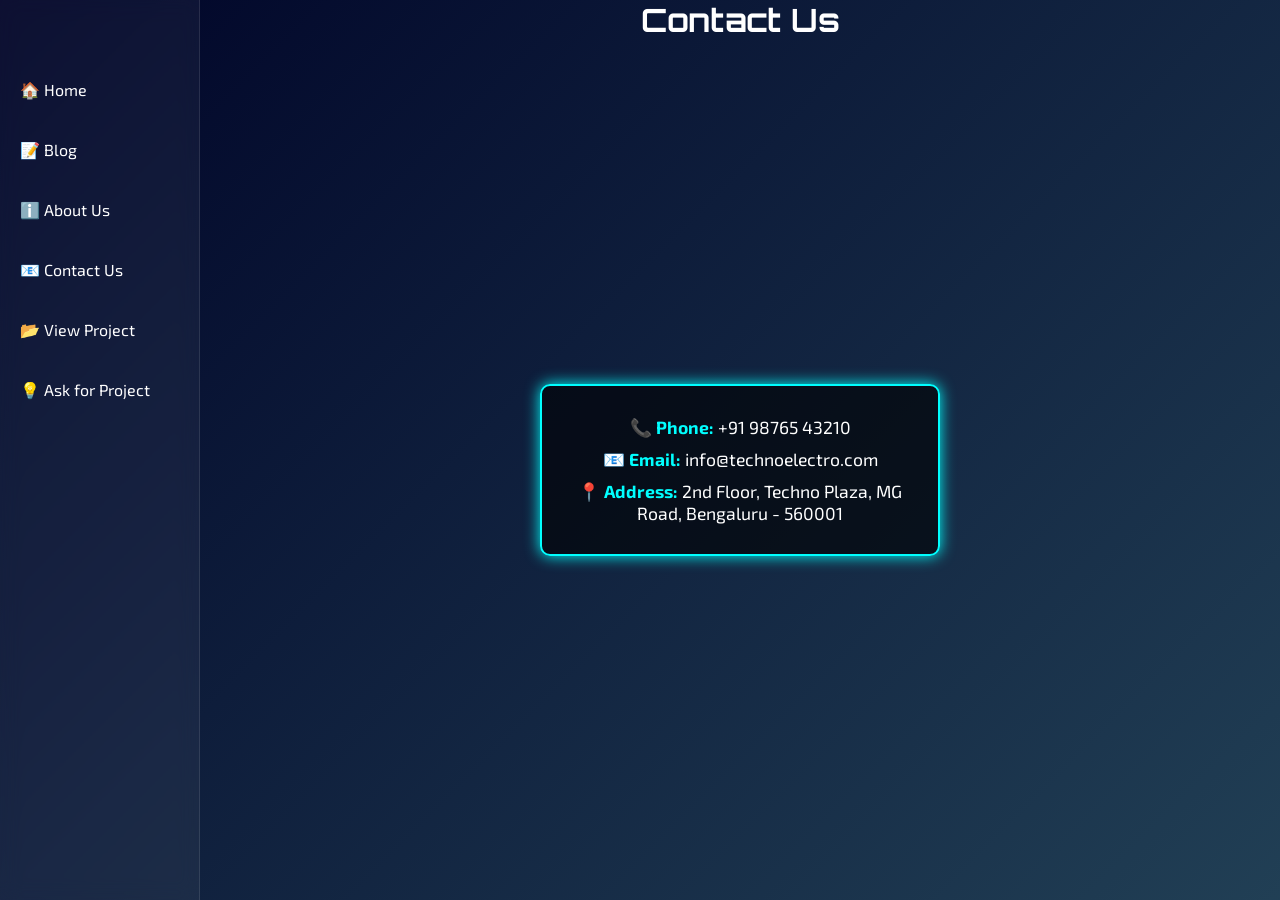
<file: contact.html>
<!DOCTYPE html>
<html lang="en">
<head>
  <meta charset="UTF-8">
  <meta name="viewport" content="width=device-width, initial-scale=1.0">
  <title>Contact Us</title>
  <link rel="stylesheet" href="style.css">
</head>
<body>
     <!-- Left Side Menu -->
 <nav class="side-menu">
    <ul>
      <li><a href="index.html">🏠 Home</a></li>
      <li><a href="blog.html">📝 Blog</a></li>
      <li><a href="about.html" class="active">ℹ️ About Us</a></li>
      <li><a href="contact.html">📧 Contact Us</a></li>
      <li><a href="view-projects.html">📂 View Project</a></li>
      <li><a href="project-request.html">💡 Ask for Project</a></li>
    </ul>
  </nav>
  
  <div class="main-content">
    <h1 class="main-title">Contact Us</h1>
    <div class="contact-card">
      <p><strong>📞 Phone:</strong> +91 98765 43210</p>
      <p><strong>📧 Email:</strong> info@technoelectro.com</p>
      <p><strong>📍 Address:</strong> 2nd Floor, Techno Plaza, MG Road, Bengaluru - 560001</p>
    </div>
  </div>
  <div class="background"></div>
</body>
</html>
</file>
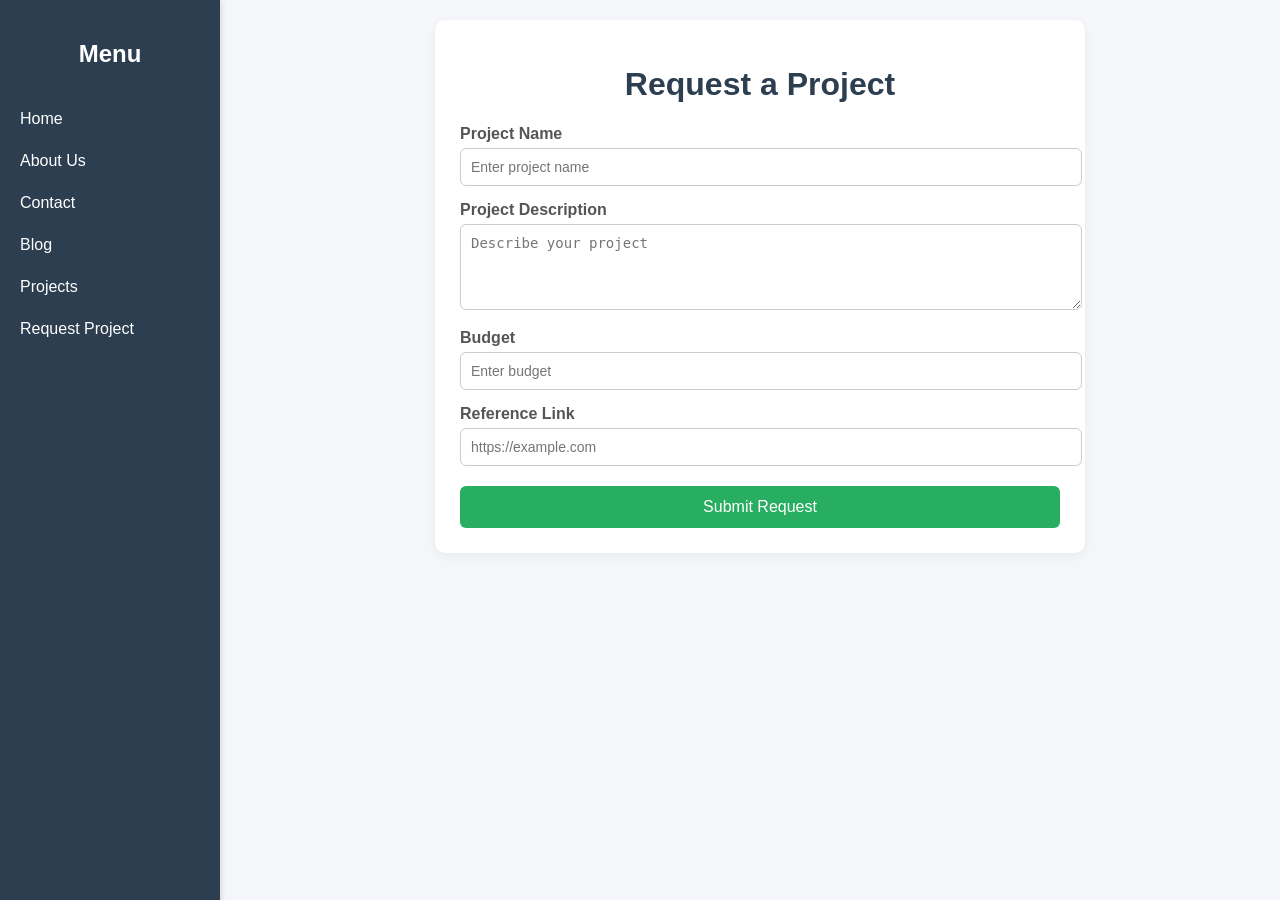
<file: project-request.html>
<!DOCTYPE html>
<html lang="en">
<head>
    <meta charset="UTF-8">
    <meta name="viewport" content="width=device-width, initial-scale=1.0">
    <title>Request a Project</title>
    <style>
        body {
            margin: 0;
            font-family: Arial, sans-serif;
            background-color: #f4f6f9;
        }

        /* Sidebar */
        .sidebar {
            position: fixed;
            left: 0;
            top: 0;
            width: 220px;
            height: 100%;
            background-color: #2c3e50;
            padding-top: 20px;
            box-shadow: 2px 0 5px rgba(0,0,0,0.1);
        }

        .sidebar h2 {
            color: white;
            text-align: center;
            margin-bottom: 30px;
        }

        .sidebar a {
            display: block;
            padding: 12px 20px;
            color: white;
            text-decoration: none;
            font-size: 16px;
            transition: background 0.3s;
        }

        .sidebar a:hover {
            background-color: #34495e;
        }

        /* Main Content */
        .main-content {
            margin-left: 240px;
            padding: 20px;
        }

        .form-container {
            background: white;
            padding: 25px;
            border-radius: 10px;
            box-shadow: 0 4px 8px rgba(0,0,0,0.05);
            max-width: 600px;
            margin: auto;
        }

        h1 {
            text-align: center;
            color: #2c3e50;
        }

        label {
            font-weight: bold;
            display: block;
            margin-top: 15px;
            color: #555;
        }

        input, textarea {
            width: 100%;
            padding: 10px;
            margin-top: 5px;
            border-radius: 6px;
            border: 1px solid #ccc;
            font-size: 14px;
        }

        button {
            margin-top: 20px;
            width: 100%;
            padding: 12px;
            background-color: #27ae60;
            color: white;
            border: none;
            font-size: 16px;
            border-radius: 6px;
            cursor: pointer;
        }

        button:hover {
            background-color: #219150;
        }
    </style>
</head>
<body>

    <!-- Sidebar -->
    <div class="sidebar">
        <h2>Menu</h2>
        <a href="index.html">Home</a>
        <a href="about.html">About Us</a>
        <a href="contact.html">Contact</a>
        <a href="blog.html">Blog</a>
        <a href="view-projects.html">Projects</a>
        <a href="project-request.html">Request Project</a>
    </div>

    <!-- Main Content -->
    <div class="main-content">
        <div class="form-container">
            <h1>Request a Project</h1>
            <form>
                <label for="projectName">Project Name</label>
                <input type="text" id="projectName" name="projectName" placeholder="Enter project name">

                <label for="description">Project Description</label>
                <textarea id="description" name="description" rows="4" placeholder="Describe your project"></textarea>

                <label for="budget">Budget</label>
                <input type="text" id="budget" name="budget" placeholder="Enter budget">

                <label for="refLink">Reference Link</label>
                <input type="url" id="refLink" name="refLink" placeholder="https://example.com">

                <button type="submit">Submit Request</button>
            </form>
        </div>
    </div>

</body>
</html>
</file>
<file: style.css>
@import url('https://fonts.googleapis.com/css2?family=Orbitron:wght@400;600;800&family=Exo+2:wght@300;400;600&display=swap');

* {
  margin: 0;
  padding: 0;
  box-sizing: border-box;
}

body {
  font-family: 'Exo 2', sans-serif;
  height: 100vh;
  overflow: hidden;
  color: white;
}

.main-title, h1, h2, h3 {
  font-family: 'Orbitron', sans-serif;
}

/* Animated Background */
.background {
  position: fixed;
  top: 0; left: 0;
  width: 100%; height: 100%;
  background: linear-gradient(-45deg, #0f2027, #203a43, #2c5364, #000428);
  background-size: 400% 400%;
  animation: gradientMove 10s ease infinite;
  z-index: -1;
}

@keyframes gradientMove {
  0% { background-position: 0% 50%; }
  50% { background-position: 100% 50%; }
  100% { background-position: 0% 50%; }
}

/* Left Side Menu */
.side-menu {
  position: fixed;
  top: 0; left: 0;
  height: 100%;
  width: 200px;
  background: rgba(255, 255, 255, 0.05);
  backdrop-filter: blur(10px);
  border-right: 1px solid rgba(255, 255, 255, 0.1);
  padding-top: 50px;
}

.side-menu ul {
  list-style: none;
}

.side-menu li {
  margin: 20px 0;
}

.side-menu a {
  text-decoration: none;
  color: #fff;
  font-size: 16px;
  display: block;
  padding: 10px 20px;
  border-radius: 8px;
  transition: 0.3s;
}

.side-menu a:hover {
  background: rgba(255, 255, 255, 0.1);
  color: cyan;
  transform: scale(1.05);
}

/* Main Content */
.main-content {
  margin-left: 200px;
  height: 100%;
  display: flex;
  flex-direction: column;
  justify-content: center;
  align-items: center;
  text-align: center;
}

.main-title {
  font-size: 2rem;
  animation: fadeIn 2s ease-in-out;
}

.sub-title {
  margin-top: 10px;
  font-size: 1rem;
  color: #ccc;
  animation: fadeIn 3s ease-in-out;
}

@keyframes fadeIn {
  from { opacity: 0; transform: translateY(10px); }
  to { opacity: 1; transform: translateY(0); }
}

/* Responsive */
@media (max-width: 768px) {
  .side-menu {
    width: 150px;
  }
  .main-content {
    margin-left: 150px;
  }
}
.about-text {
  max-width: 700px;
  margin-top: 20px;
  font-size: 1rem;
  line-height: 1.6;
  color: #ccc;
  text-align: center;
  background: rgba(255, 255, 255, 0.05);
  padding: 20px;
  border-radius: 10px;
  backdrop-filter: blur(5px);
}
.contact-card {
  background: rgba(0, 0, 0, 0.6);
  border: 2px solid cyan;
  padding: 20px;
  max-width: 400px;
  margin: auto;
  border-radius: 10px;
  text-align: center;
  box-shadow: 0 0 15px cyan;
}

.contact-card p {
  font-size: 1.1em;
  margin: 10px 0;
}

.contact-card strong {
  color: cyan;
}
</file>
